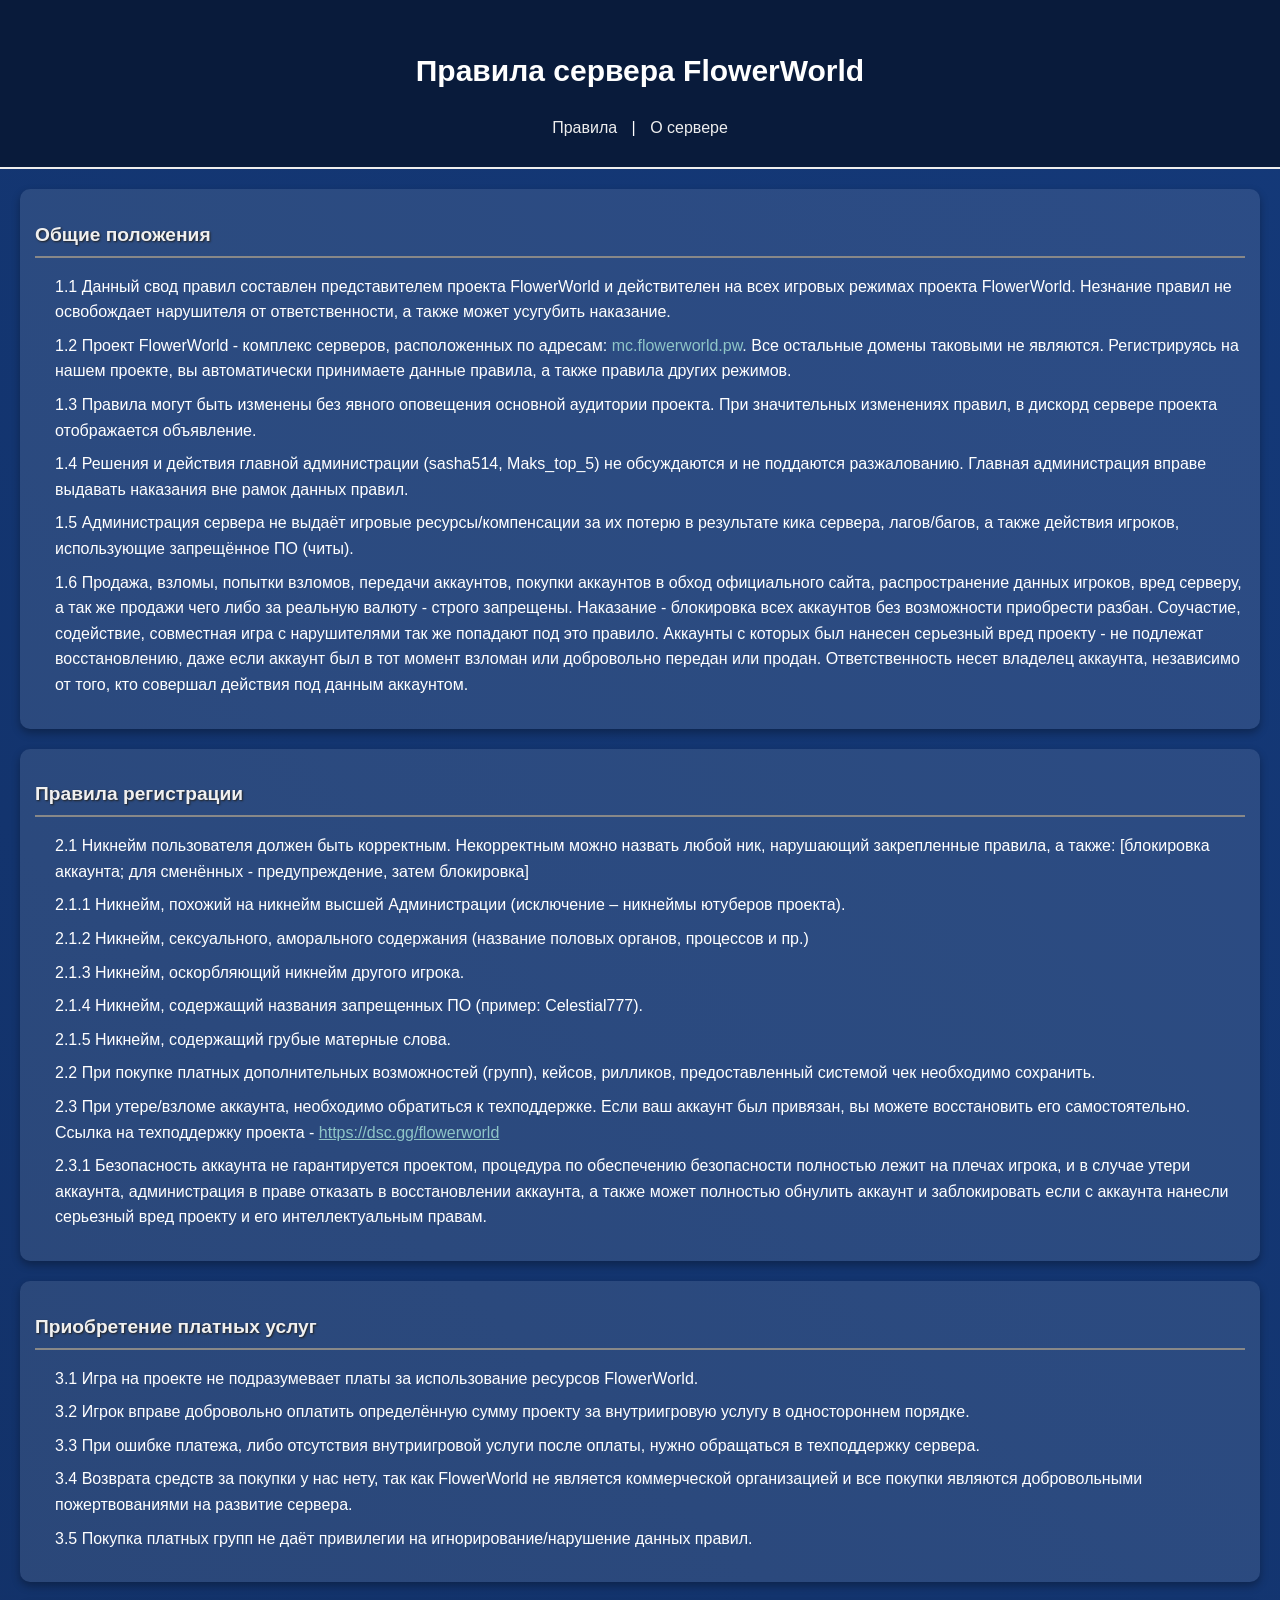
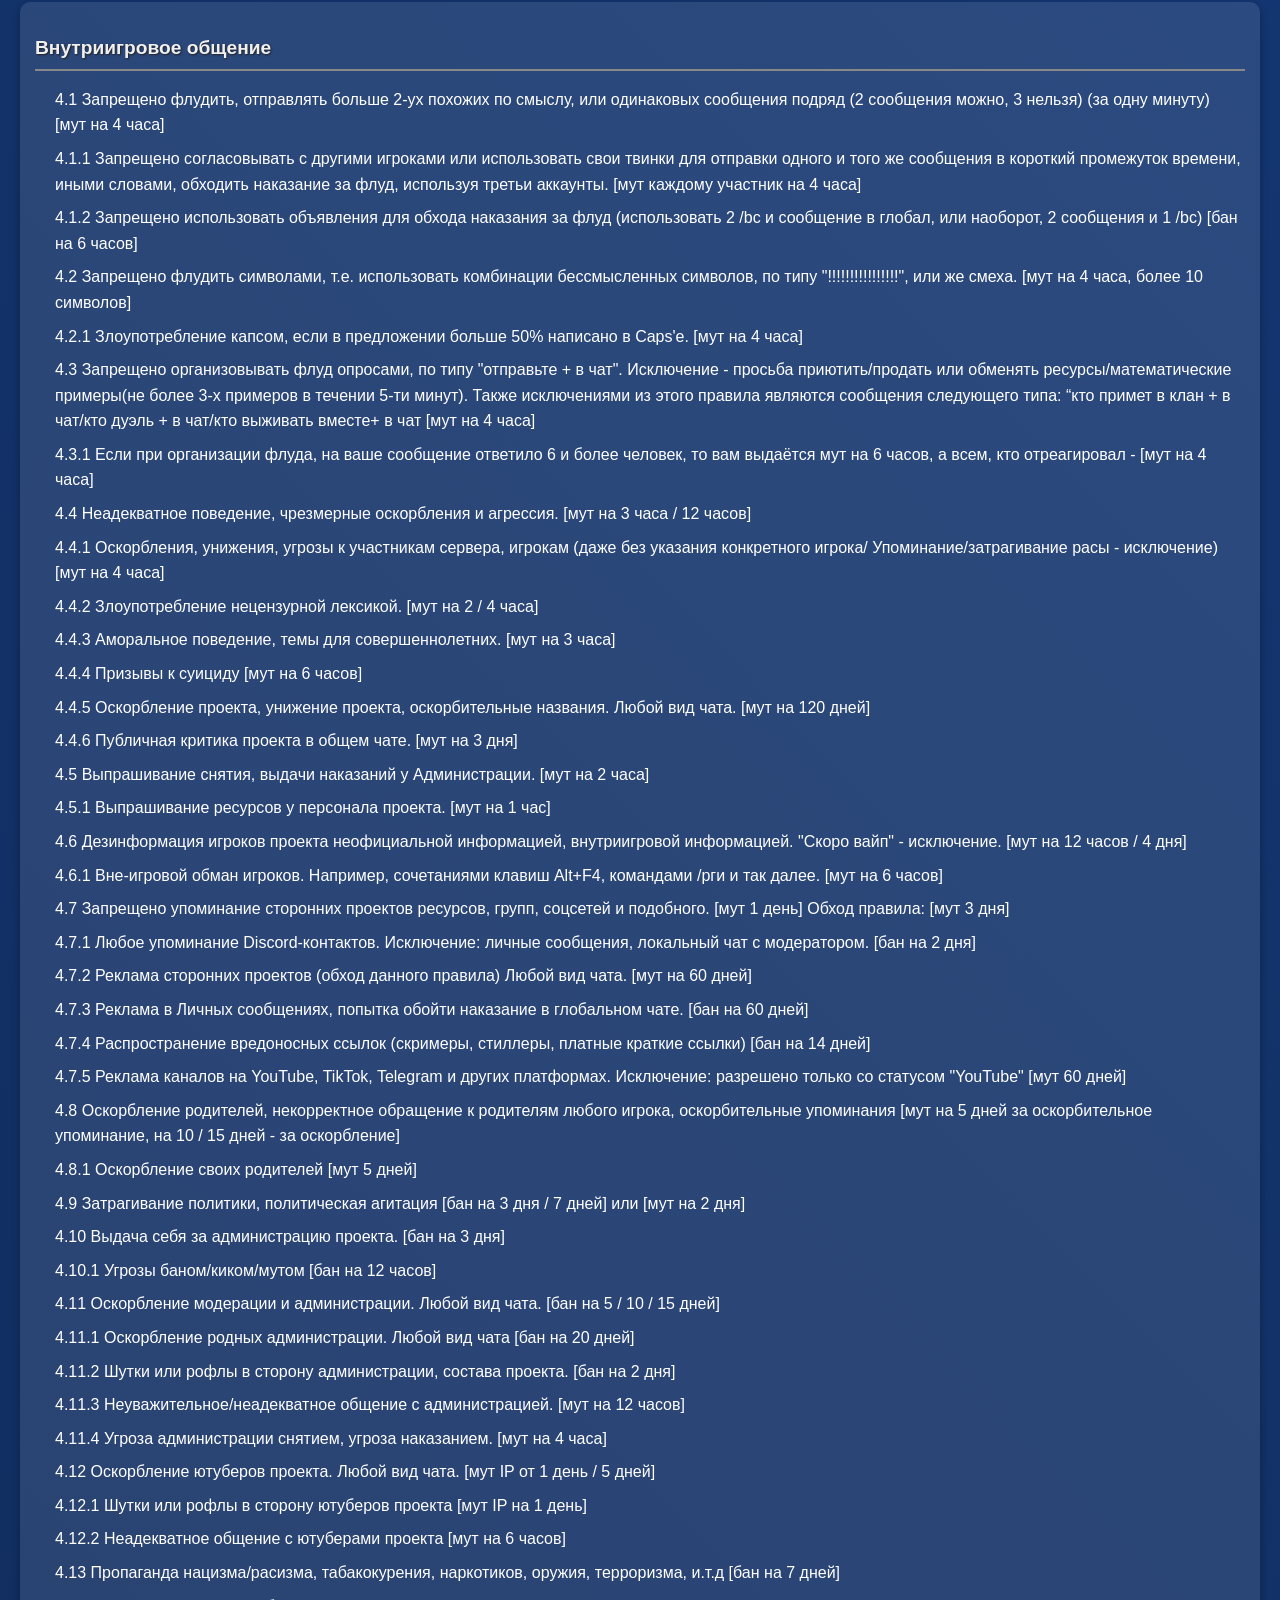
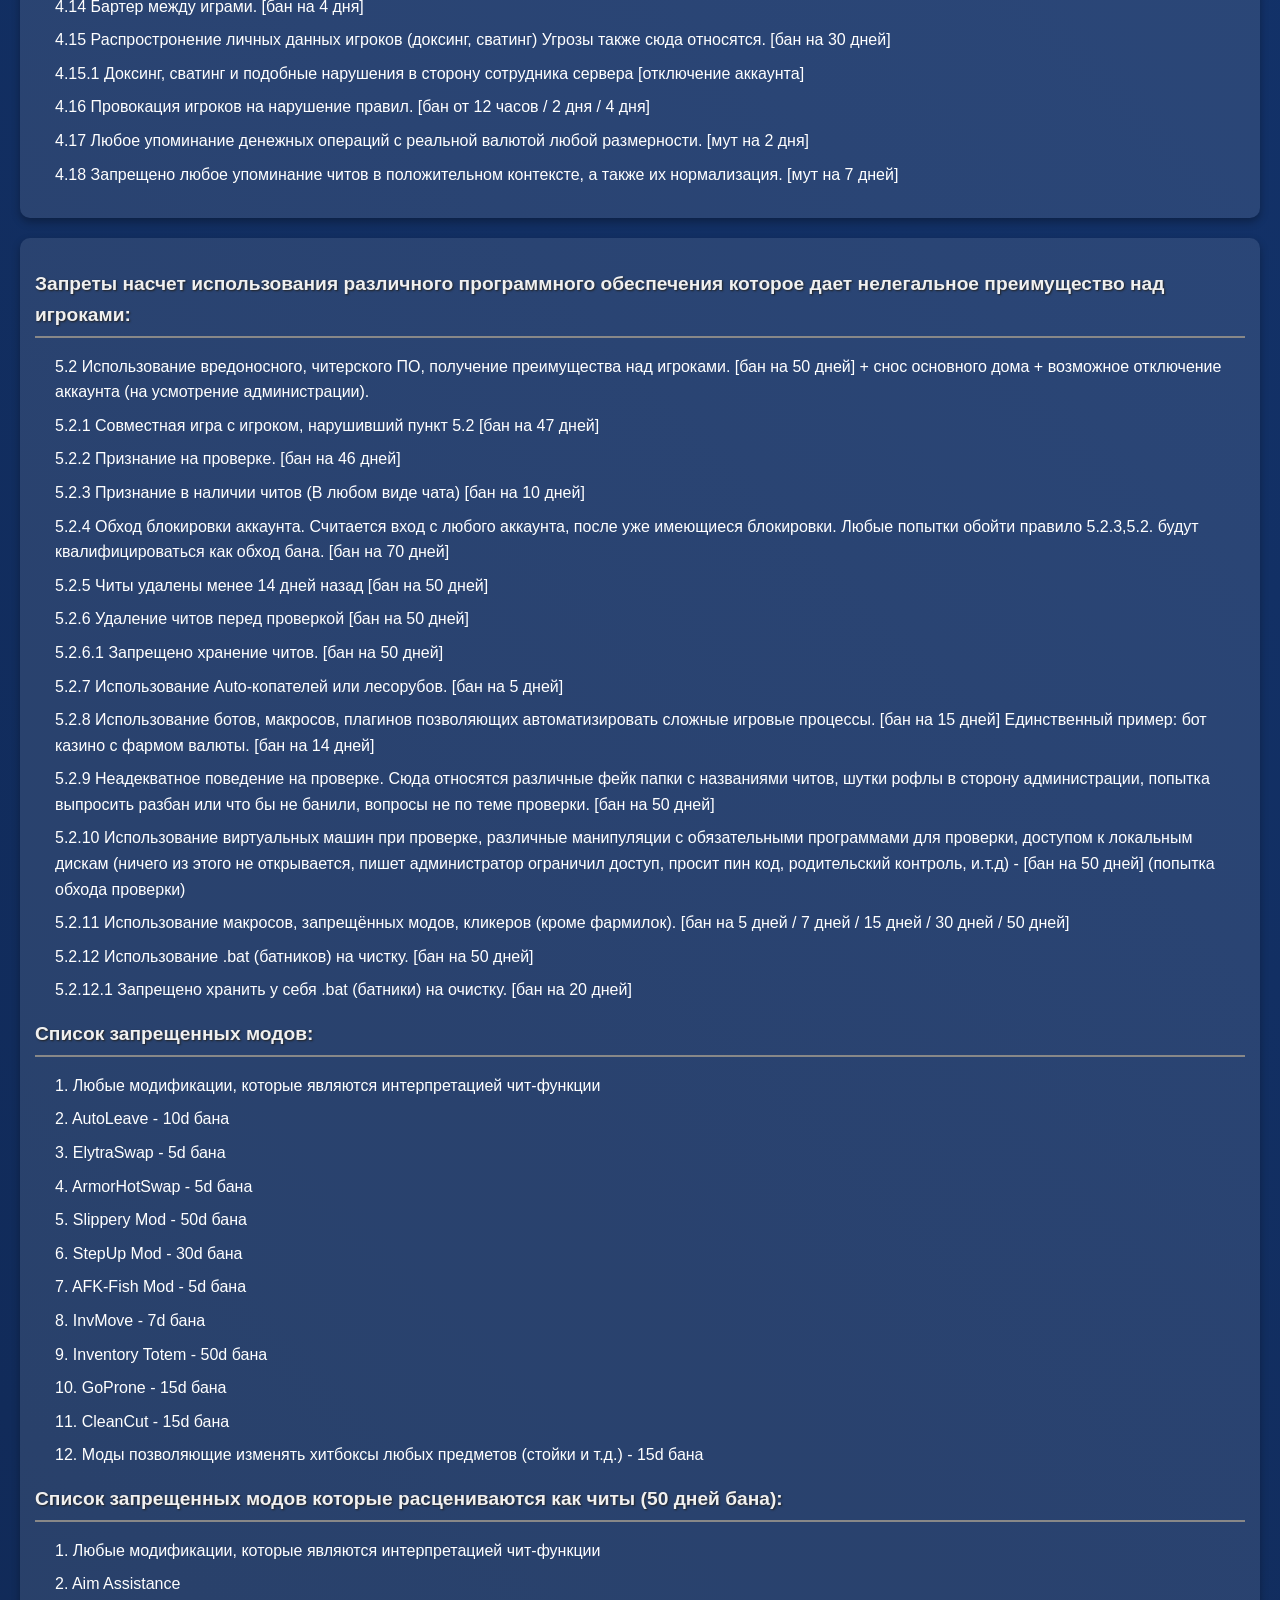
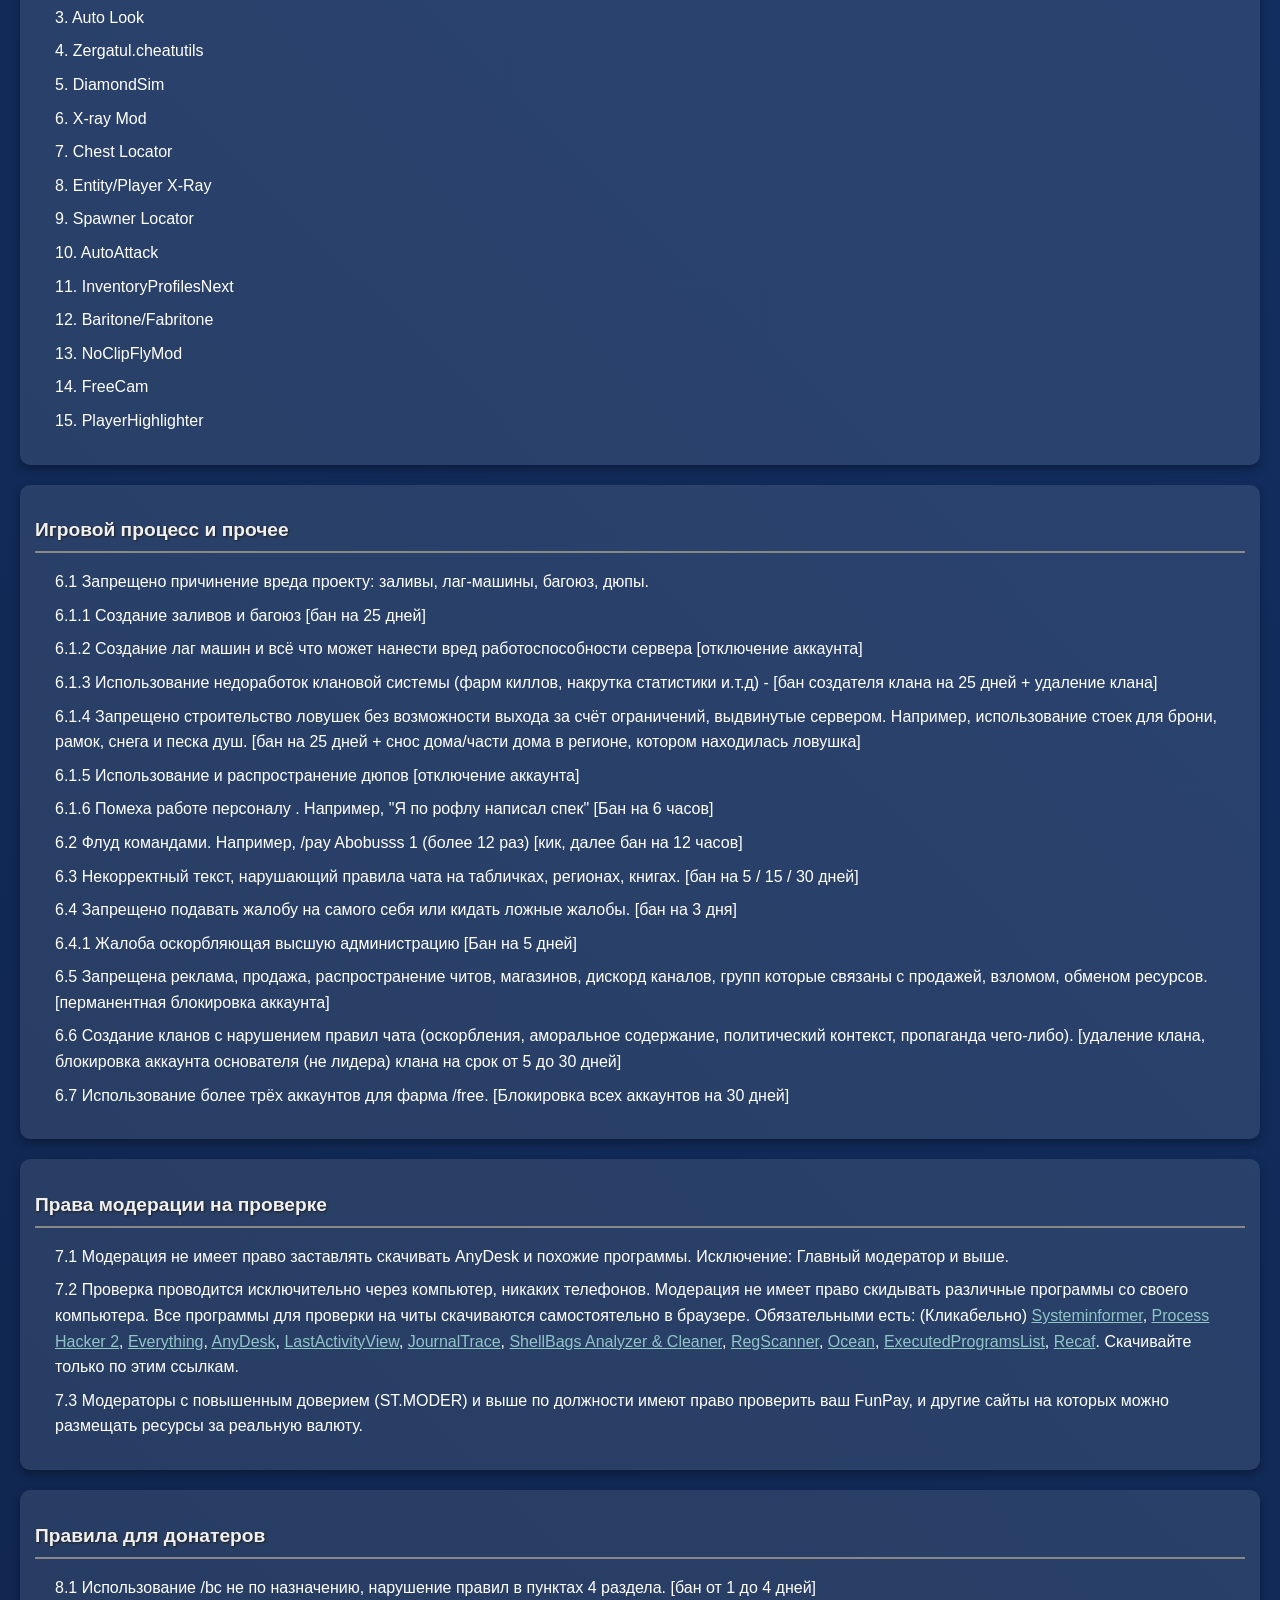
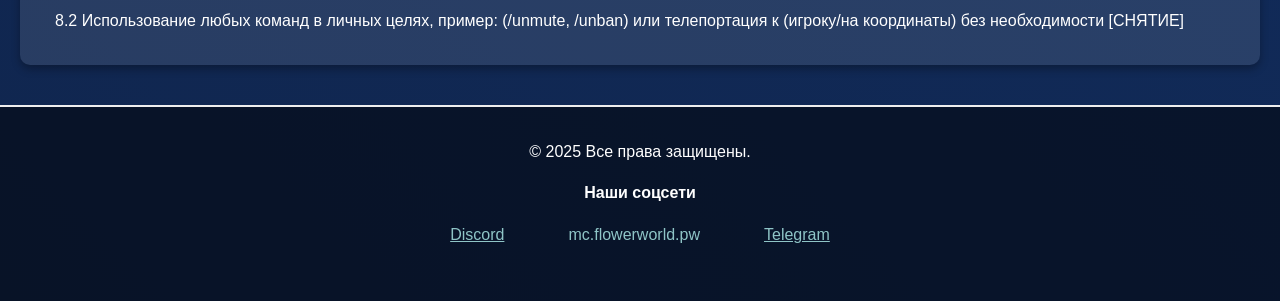
<file: index.html>
<!DOCTYPE html>
<html lang="ru">
<head>
    <meta charset="UTF-8">
    <meta name="viewport" content="width=device-width, initial-scale=1.0">
    <title>Правила сервера Minecraft</title>
    <link rel="stylesheet" href="style.css">
    <link rel="icon" href="test.ico" type="image/x-icon">
</head>
<body>
    <header>
        <h1>Правила сервера FlowerWorld</h1>
        <nav>
            <a href="index.html" style="text-decoration: none;">Правила</a> |
            <a href="about.html" style="text-decoration: none;">О сервере</a>
        </nav>
    </header>
    <main>
        <!-- <p id="copy_message">Текст скопирован</p> -->
        <section id="first">
            <h2>Общие положения</h2>
            <ol class="remove_list">
                <li>1.1 Данный свод правил составлен представителем проекта FlowerWorld и действителен на всех игровых режимах проекта FlowerWorld. Незнание правил не освобождает нарушителя от ответственности, а также может усугубить наказание.</ul>
                <li>1.2 Проект FlowerWorld - комплекс серверов, расположенных по адресам: <a onclick="Copy()" value="mc.flowerworld.pw" id="copy_url" style="cursor: pointer;">mc.flowerworld.pw</a>. Все остальные домены таковыми не являются. Регистрируясь на нашем проекте, вы автоматически принимаете данные правила, а также правила других режимов.</ul>
                <li>1.3 Правила могут быть изменены без явного оповещения основной аудитории проекта. При значительных изменениях правил, в дискорд сервере проекта отображается объявление.</ul>
                <li>1.4 Решения и действия главной администрации (sasha514, Maks_top_5) не обсуждаются и не поддаются разжалованию. Главная администрация вправе выдавать наказания вне рамок данных правил.</ul>
                <li>1.5 Администрация сервера не выдаёт игровые ресурсы/компенсации за их потерю в результате кика сервера, лагов/багов, а также действия игроков, использующие запрещённое ПО (читы).</ul>
                <li>1.6 Продажа, взломы, попытки взломов, передачи аккаунтов, покупки аккаунтов в обход официального сайта, распространение данных игроков, вред серверу, а так же продажи чего либо за реальную валюту - строго запрещены. Наказание - блокировка всех аккаунтов без возможности приобрести разбан. Соучастие, содействие, совместная игра с нарушителями так же попадают под это правило. Аккаунты с которых был нанесен серьезный вред проекту - не подлежат восстановлению, даже если аккаунт был в тот момент взломан или добровольно передан или продан. Ответственность несет владелец аккаунта, независимо от того, кто совершал действия под данным аккаунтом.</ul>
            </ol>
        </section>
        <section id="registration">
            <h2>Правила регистрации</h2>
            <!-- Здесь будут правила регистрации -->
            <ol class="remove_list">
                <li>2.1 Никнейм пользователя должен быть корректным. Некорректным можно назвать любой ник, нарушающий закрепленные правила, а также: [блокировка аккаунта; для сменённых - предупреждение, затем блокировка]</li>
                <li>2.1.1 Никнейм, похожий на никнейм высшей Администрации (исключение – никнеймы ютуберов проекта).</li>
                <li>2.1.2 Никнейм, сексуального, аморального содержания (название половых органов, процессов и пр.)</li>
                <li>2.1.3 Никнейм, оскорбляющий никнейм другого игрока.</li>
                <li>2.1.4 Никнейм, содержащий названия запрещенных ПО (пример: Celestial777).</li>
                <li>2.1.5 Никнейм, содержащий грубые матерные слова.</li>
                <li>2.2 При покупке платных дополнительных возможностей (групп), кейсов, рилликов, предоставленный системой чек необходимо сохранить.</li>
                <li>2.3 При утере/взломе аккаунта, необходимо обратиться к техподдержке. Если ваш аккаунт был привязан, вы можете восстановить его самостоятельно. Ссылка на техподдержку проекта - <a href="https://dsc.gg/flowerworld" style="color: rgb(143, 197, 199);">https://dsc.gg/flowerworld</a></li>
                <li>2.3.1 Безопасность аккаунта не гарантируется проектом, процедура по обеспечению безопасности полностью лежит на плечах игрока, и в случае утери аккаунта, администрация в праве отказать в восстановлении аккаунта, а также может полностью обнулить аккаунт и заблокировать если с аккаунта нанесли серьезный вред проекту и его интеллектуальным правам.</li>
            </ol>
        </section>
        <section id="payments">
            <h2>Приобретение платных услуг</h2>
            <ol class="remove_list">
                <li>3.1 Игра на проекте не подразумевает платы за использование ресурсов FlowerWorld.</li>
                <li>3.2 Игрок вправе добровольно оплатить определённую сумму проекту за внутриигровую услугу в одностороннем порядке.</li>
                <li>3.3 При ошибке платежа, либо отсутствия внутриигровой услуги после оплаты, нужно обращаться в техподдержку сервера.</li>
                <li>3.4 Возврата средств за покупки у нас нету, так как FlowerWorld не является коммерческой организацией и все покупки являются добровольными пожертвованиями на развитие сервера.</li>
                <li>3.5 Покупка платных групп не даёт привилегии на игнорирование/нарушение данных правил.</li>
            </ol>
        </section>
        <section id="communication">
            <h2>Внутриигровое общение</h2>
            <!-- Здесь будут правила общения -->
            <ol class="remove_list">
                <li>4.1 Запрещено флудить, отправлять больше 2-ух похожих по смыслу, или одинаковых сообщения подряд (2 сообщения можно, 3 нельзя) (за одну минуту) [мут на 4 часа]</li>
                <li>4.1.1 Запрещено согласовывать с другими игроками или использовать свои твинки для отправки одного и того же сообщения в короткий промежуток времени, иными словами, обходить наказание за флуд, используя третьи аккаунты. [мут каждому участник на 4 часа]</li>
                <li>4.1.2 Запрещено использовать объявления для обхода наказания за флуд (использовать 2 /bc и сообщение в глобал, или наоборот, 2 сообщения и 1 /bc) [бан на 6 часов]</li>
                <li>4.2 Запрещено флудить символами, т.е. использовать комбинации бессмысленных символов, по типу "!!!!!!!!!!!!!!!!", или же смеха. [мут на 4 часа, более 10 символов]</li>
                <li>4.2.1 Злоупотребление капсом, если в предложении больше 50% написано в Caps'е. [мут на 4 часа]</li>
                <li>4.3 Запрещено организовывать флуд опросами, по типу "отправьте + в чат". Исключение - просьба приютить/продать или обменять ресурсы/математические примеры(не более 3-х примеров в течении 5-ти минут). Также исключениями из этого правила являются сообщения следующего типа: “кто примет в клан + в чат/кто дуэль + в чат/кто выживать вместе+ в чат [мут на 4 часа]</li>
                <li>4.3.1 Если при организации флуда, на ваше сообщение ответило 6 и более человек, то вам выдаётся мут на 6 часов, а всем, кто отреагировал - [мут на 4 часа]</li>
                <li>4.4 Неадекватное поведение, чрезмерные оскорбления и агрессия. [мут на 3 часа / 12 часов]</li>
                <li>4.4.1 Оскорбления, унижения, угрозы к участникам сервера, игрокам (даже без указания конкретного игрока/ Упоминание/затрагивание расы - исключение) [мут на 4 часа]</li>
                <li>4.4.2 Злоупотребление нецензурной лексикой. [мут на 2 / 4 часа]</li>
                <li>4.4.3 Аморальное поведение, темы для совершеннолетних. [мут на 3 часа]</li>
                <li>4.4.4 Призывы к суициду [мут на 6 часов]</li>
                <li>4.4.5 Оскорбление проекта, унижение проекта, оскорбительные названия. Любой вид чата. [мут на 120 дней]</li>
                <li>4.4.6 Публичная критика проекта в общем чате. [мут на 3 дня]</li>
                <li>4.5 Выпрашивание снятия, выдачи наказаний у Администрации. [мут на 2 часа]</li>
                <li>4.5.1 Выпрашивание ресурсов у персонала проекта. [мут на 1 час]</li>
                <li>4.6 Дезинформация игроков проекта неофициальной информацией, внутриигровой информацией. "Скоро вайп" - исключение. [мут на 12 часов / 4 дня]</li>
                <li>4.6.1 Вне-игровой обман игроков. Например, сочетаниями клавиш Alt+F4, командами /рги и так далее. [мут на 6 часов]</li>
                <li>4.7 Запрещено упоминание сторонних проектов ресурсов, групп, соцсетей и подобного. [мут 1 день] Обход правила: [мут 3 дня]</li>
                <li>4.7.1 Любое упоминание Discord-контактов. Исключение: личные сообщения, локальный чат с модератором. [бан на 2 дня]</li>
                <li>4.7.2 Реклама сторонних проектов (обход данного правила) Любой вид чата. [мут на 60 дней]</li>
                <li>4.7.3 Реклама в Личных сообщениях, попытка обойти наказание в глобальном чате. [бан на 60 дней]</li>
                <li>4.7.4 Распространение вредоносных ссылок (скримеры, стиллеры, платные краткие ссылки) [бан на 14 дней]</li>
                <li>4.7.5 Реклама каналов на YouTube, TikTok, Telegram и других платформах. Исключение: разрешено только со статусом "YouTube" [мут 60 дней]</li>
                <li>4.8 Оскорбление родителей, некорректное обращение к родителям любого игрока, оскорбительные упоминания [мут на 5 дней за оскорбительное упоминание, на 10 / 15 дней - за оскорбление]</li>
                <li>4.8.1 Оскорбление своих родителей [мут 5 дней]</li>
                <li>4.9 Затрагивание политики, политическая агитация [бан на 3 дня / 7 дней] или [мут на 2 дня]</li>
                <li>4.10 Выдача себя за администрацию проекта. [бан на 3 дня]</li>
                <li>4.10.1 Угрозы баном/киком/мутом [бан на 12 часов]</li>
                <li>4.11 Оскорбление модерации и администрации. Любой вид чата. [бан на 5 / 10 / 15 дней]</li>
                <li>4.11.1 Оскорбление родных администрации. Любой вид чата [бан на 20 дней]</li>
                <li>4.11.2 Шутки или рофлы в сторону администрации, состава проекта. [бан на 2 дня]</li>
                <li>4.11.3 Неуважительное/неадекватное общение с администрацией. [мут на 12 часов]</li>
                <li>4.11.4 Угроза администрации снятием, угроза наказанием. [мут на 4 часа]</li>
                <li>4.12 Оскорбление ютуберов проекта. Любой вид чата. [мут IP от 1 день / 5 дней]</li>
                <li>4.12.1 Шутки или рофлы в сторону ютуберов проекта [мут IP на 1 день]</li>
                <li>4.12.2 Неадекватное общение с ютуберами проекта [мут на 6 часов]</li>
                <li>4.13 Пропаганда нацизма/расизма, табакокурения, наркотиков, оружия, терроризма, и.т.д [бан на 7 дней]</li>
                <li>4.14 Бартер между играми. [бан на 4 дня]</li>
                <li>4.15 Распростронение личных данных игроков (доксинг, сватинг) Угрозы также сюда относятся. [бан на 30 дней]</li>
                <li>4.15.1 Доксинг, сватинг и подобные нарушения в сторону сотрудника сервера [отключение аккаунта]</li>
                <li>4.16 Провокация игроков на нарушение правил. [бан от 12 часов / 2 дня / 4 дня]</li>
                <li>4.17 Любое упоминание денежных операций с реальной валютой любой размерности. [мут на 2 дня]</li>
                <li>4.18 Запрещено любое упоминание читов в положительном контексте, а также их нормализация. [мут на 7 дней]</li>
                <li></li>
            </ol>
        </section>
        <section id="software">
            <h2>Запреты насчет использования различного программного обеспечения которое дает нелегальное преимущество над игроками:</h2>
            <ol class="remove_list">
                <li>5.2 Использование вредоносного, читерского ПО, получение преимущества над игроками. [бан на 50 дней] + снос основного дома + возможное отключение аккаунта (на усмотрение администрации).</li>
                <li>5.2.1 Совместная игра с игроком, нарушивший пункт 5.2 [бан на 47 дней]</li>
                <li>5.2.2 Признание на проверке. [бан на 46 дней]</li>
                <li>5.2.3 Признание в наличии читов (В любом виде чата) [бан на 10 дней]</li>
                <li>5.2.4 Обход блокировки аккаунта. Считается вход с любого аккаунта, после уже имеющиеся блокировки. Любые попытки обойти правило 5.2.3,5.2. будут квалифицироваться как обход бана. [бан на 70 дней]</li>
                <li>5.2.5 Читы удалены менее 14 дней назад [бан на 50 дней]</li>
                <li>5.2.6 Удаление читов перед проверкой [бан на 50 дней]</li>
                <li>5.2.6.1 Запрещено хранение читов. [бан на 50 дней]</li>
                <li>5.2.7 Использование Auto-копателей или лесорубов. [бан на 5 дней]</li>
                <li>5.2.8 Использование ботов, макросов, плагинов позволяющих автоматизировать сложные игровые процессы. [бан на 15 дней] Единственный пример: бот казино с фармом валюты. [бан на 14 дней]</li>
                <li>5.2.9 Неадекватное поведение на проверке. Сюда относятся различные фейк папки с названиями читов, шутки рофлы в сторону администрации, попытка выпросить разбан или что бы не банили, вопросы не по теме проверки. [бан на 50 дней]</li>
                <li>5.2.10 Использование виртуальных машин при проверке, различные манипуляции с обязательными программами для проверки, доступом к локальным дискам (ничего из этого не открывается, пишет администратор ограничил доступ, просит пин код, родительский контроль, и.т.д) - [бан на 50 дней] (попытка обхода проверки)</li>
                <li>5.2.11 Использование макросов, запрещённых модов, кликеров (кроме фармилок). [бан на 5 дней / 7 дней / 15 дней / 30 дней / 50 дней]</li>
                <li>5.2.12 Использование .bat (батников) на чистку. [бан на 50 дней]</li>
                <li>5.2.12.1 Запрещено хранить у себя .bat (батники) на очистку. [бан на 20 дней]</li>
            </ol>
            <h2>Список запрещенных модов:</h2>
            <ol class="remove_list">
                <li>1. Любые модификации, которые являются интерпретацией чит-функции</li>
                <li>2. AutoLeave - 10d бана</li>
                <li>3. ElytraSwap - 5d бана</li>
                <li>4. ArmorHotSwap - 5d бана</li>
                <li>5. Slippery Mod - 50d бана</li>
                <li>6. StepUp Mod - 30d бана</li>
                <li>7. AFK-Fish Mod - 5d бана</li>
                <li>8. InvMove - 7d бана</li>
                <li>9. Inventory Totem - 50d бана</li>
                <li>10. GoProne - 15d бана</li>
                <li>11. CleanCut - 15d бана</li>
                <li>12. Моды позволяющие изменять хитбоксы любых предметов (стойки и т.д.) - 15d бана </li>
            </ol>
            <h2>Список запрещенных модов которые расцениваются как читы (50 дней бана):</h2>
            <ol class="remove_list">
                <li>1. Любые модификации, которые являются интерпретацией чит-функции</li>
                <li>2. Aim Assistance</li>
                <li>3. Auto Look</li>
                <li>4. Zergatul.cheatutils</li>
                <li>5. DiamondSim</li>
                <li>6. X-ray Mod</li>
                <li>7. Chest Locator</li>
                <li>8. Entity/Player X-Ray</li>
                <li>9. Spawner Locator</li>
                <li>10. AutoAttack</li>
                <li>11. InventoryProfilesNext</li>
                <li>12. Baritone/Fabritone</li>
                <li>13. NoClipFlyMod</li>
                <li>14. FreeCam</li>
                <li>15. PlayerHighlighter</li>
            </ol>
        </section>
        <section id="gameplay">
            <h2>Игровой процесс и прочее</h2>
            <ol class="remove_list">
                <li>6.1 Запрещено причинение вреда проекту: заливы, лаг-машины, багоюз, дюпы.</li>
                <li>6.1.1 Создание заливов и багоюз [бан на 25 дней]</li>
                <li>6.1.2 Создание лаг машин и всё что может нанести вред работоспособности сервера [отключение аккаунта]</li>
                <li>6.1.3 Использование недоработок клановой системы (фарм киллов, накрутка статистики и.т.д) - [бан создателя клана на 25 дней + удаление клана]</li>
                <li>6.1.4 Запрещено строительство ловушек без возможности выхода за счёт ограничений, выдвинутые сервером. Например, использование стоек для брони, рамок, снега и песка душ. [бан на 25 дней + снос дома/части дома в регионе, котором находилась ловушка]</li>
                <li>6.1.5 Использование и распространение дюпов [отключение аккаунта]</li>
                <li>6.1.6 Помеха работе персоналу . Например, "Я по рофлу написал спек" [Бан на 6 часов]</li>
                <li>6.2 Флуд командами. Например, /pay Abobusss 1 (более 12 раз) [кик, далее бан на 12 часов]</li>
                <li>6.3 Некорректный текст, нарушающий правила чата на табличках, регионах, книгах. [бан на 5 / 15 / 30 дней]</li>
                <li>6.4 Запрещено подавать жалобу на самого себя или кидать ложные жалобы. [бан на 3 дня]</li>
                <li>6.4.1 Жалоба оскорбляющая высшую администрацию [Бан на 5 дней]</li>
                <li>6.5 Запрещена реклама, продажа, распространение читов, магазинов, дискорд каналов, групп которые связаны с продажей, взломом, обменом ресурсов. [перманентная блокировка аккаунта]</li>
                <li>6.6 Создание кланов с нарушением правил чата (оскорбления, аморальное содержание, политический контекст, пропаганда чего-либо). [удаление клана, блокировка аккаунта основателя (не лидера) клана на срок от 5 до 30 дней]</li>
                <li>6.7 Использование более трёх аккаунтов для фарма /free. [Блокировка всех аккаунтов на 30 дней]</li>

            </ol>
        </section>
           <section id="moderation">
            <h2>Права модерации на проверке</h2>
            <ol class="remove_list">
                <li>7.1 Модерация не имеет право заставлять скачивать AnyDesk и похожие программы. Исключение: Главный модератор и выше.</li>
                <li>7.2 Проверка проводится исключительно через компьютер, никаких телефонов. Модерация не имеет право скидывать различные программы со своего компьютера. Все программы для проверки на читы скачиваются самостоятельно в браузере. Обязательными есть: (Кликабельно) <a href="https://systeminformer.sourceforge.io/">Systeminformer</a>, <a href="https://systeminformer.sourceforge.io/downloads">Process Hacker 2</a>, <a href="https://www.voidtools.com/ru-ru/">Everything</a>, <a href="https://anydesk.com/ru">AnyDesk</a>, <a href="https://www.nirsoft.net/utils/computer_activity_view.html">LastActivityView</a>, <a href="https://github.com/ponei/JournalTrace/releases/tag/1.0">JournalTrace</a>, <a href="https://privazer.com/ru/download-shellbag-analyzer-shellbag-cleaner.php">ShellBags Analyzer & Cleaner</a>, <a href="https://www.nirsoft.net/utils/regscanner.html">RegScanner</a>, <a href="https://anticheat.ac/download/">Ocean</a>, <a href="https://www.nirsoft.net/utils/executed_programs_list.html">ExecutedProgramsList</a>, <a href="https://github.com/Col-E/Recaf/releases">Recaf</a>. Скачивайте только по этим ссылкам.</li>
                <li>7.3 Модераторы с повышенным доверием (ST.MODER) и выше по должности имеют право проверить ваш FunPay, и другие сайты на которых можно размещать ресурсы за реальную валюту.</li>
            </ol>
        </section>
        <section id="donators">
            <h2>Правила для донатеров</h2>
            <ol class="remove_list">
                <li>8.1 Использование /bc не по назначению, нарушение правил в пунктах 4 раздела. [бан от 1 до 4 дней]</li>
                <li>8.2 Использование любых команд в личных целях, пример: (/unmute, /unban) или телепортация к (игроку/на координаты) без необходимости [СНЯТИЕ]</li>
            </ol>
        </section>
    </main>
    <footer class="footer">
        <div>
            <p>© 2025 Все права защищены.</p>
            <h3>Наши соцсети</h5>
        </div>
        <div class="footer_links">
            <a href="https://dsc.gg/flowerworld">Discord</a>
            <a onclick="Copy()" value="mc.flowerworld.pw" id="copy_url" style="cursor: pointer;">mc.flowerworld.pw</a>
            <a href="https://t.me/flowerworldpw">Telegram</a>
        </div>
    </footer>
    <script src="script.js"></script>
    <script src="script.js"></script>
</body>
</html>
</file>
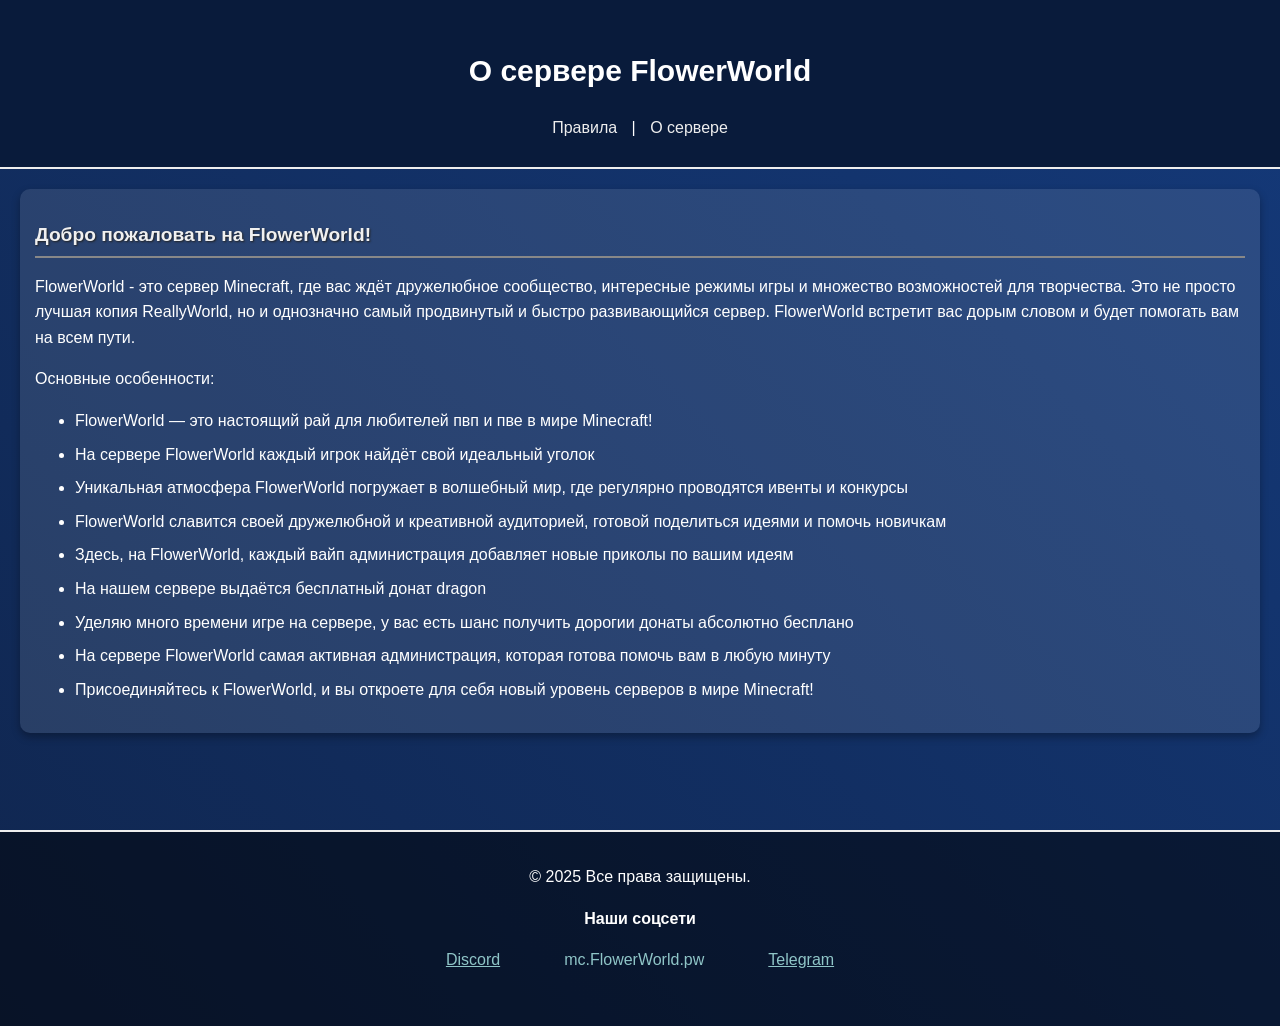
<file: about.html>
<!DOCTYPE html>
<html lang="ru">
<head>
    <meta charset="UTF-8">
    <meta name="viewport" content="width=device-width, initial-scale=1.0">
    <title>О сервере FlowerWorld</title>
    <link rel="stylesheet" href="style.css">
    <link rel="icon" href="test.ico" type="image/x-icon">
</head>
<body>
    <header>
        <h1>О сервере FlowerWorld</h1>
        <nav>
            <a href="index.html" style="text-decoration: none;">Правила</a> |
            <a href="about.html" style="text-decoration: none;">О сервере</a>
        </nav>
    </header>
    <main>
        <!-- <p class="copy_message">Текст скопирован</p> -->
        <section>
            <h2>Добро пожаловать на FlowerWorld!</h2>
            <p>FlowerWorld - это сервер Minecraft, где вас ждёт дружелюбное сообщество, интересные режимы игры и множество возможностей для творчества. Это не просто лучшая копия ReallyWorld, но и однозначно самый продвинутый и быстро развивающийся сервер. FlowerWorld встретит вас дорым словом и будет помогать вам на всем пути.</p>
            <p>Основные особенности: </p>
            <ul>
                <li>FlowerWorld — это настоящий рай для любителей пвп и пве в мире Minecraft!</li>
                <li>На сервере FlowerWorld каждый игрок найдёт свой идеальный уголок</li>
                <li>Уникальная атмосфера FlowerWorld погружает в волшебный мир, где регулярно проводятся ивенты и конкурсы</li>
                <li>FlowerWorld славится своей дружелюбной и креативной аудиторией, готовой поделиться идеями и помочь новичкам</li>
                <li>Здесь, на FlowerWorld, каждый вайп администрация добавляет новые приколы по вашим идеям</li>
                <li>На нашем сервере выдаётся бесплатный донат dragon</li>
                <li>Уделяю много времени игре на сервере, у вас есть шанс получить дорогии донаты абсолютно бесплано</li>
                <li>На сервере FlowerWorld самая активная администрация, которая готова помочь вам в любую минуту</li>
                <li>Присоединяйтесь к FlowerWorld, и вы откроете для себя новый уровень серверов в мире Minecraft!</li>
            </ul>
        </section>
    </main>
    <footer class="footer">
        <div>
            <p>© 2025 Все права защищены.</p>
            <h3>Наши соцсети</h5>
        </div>
        <div class="footer_links">
            <a href="https://dsc.gg/flowerworld">Discord</a>
            <a onclick="Copy()" value="mc.flowerworld.pw" id="copy_url" style="cursor: pointer;">mc.FlowerWorld.pw</a>
            <a href="https://t.me/flowerworldpw">Telegram</a>
        </div>
    </footer>
    <script src="script.js"></script>
</body>
</html>
</file>
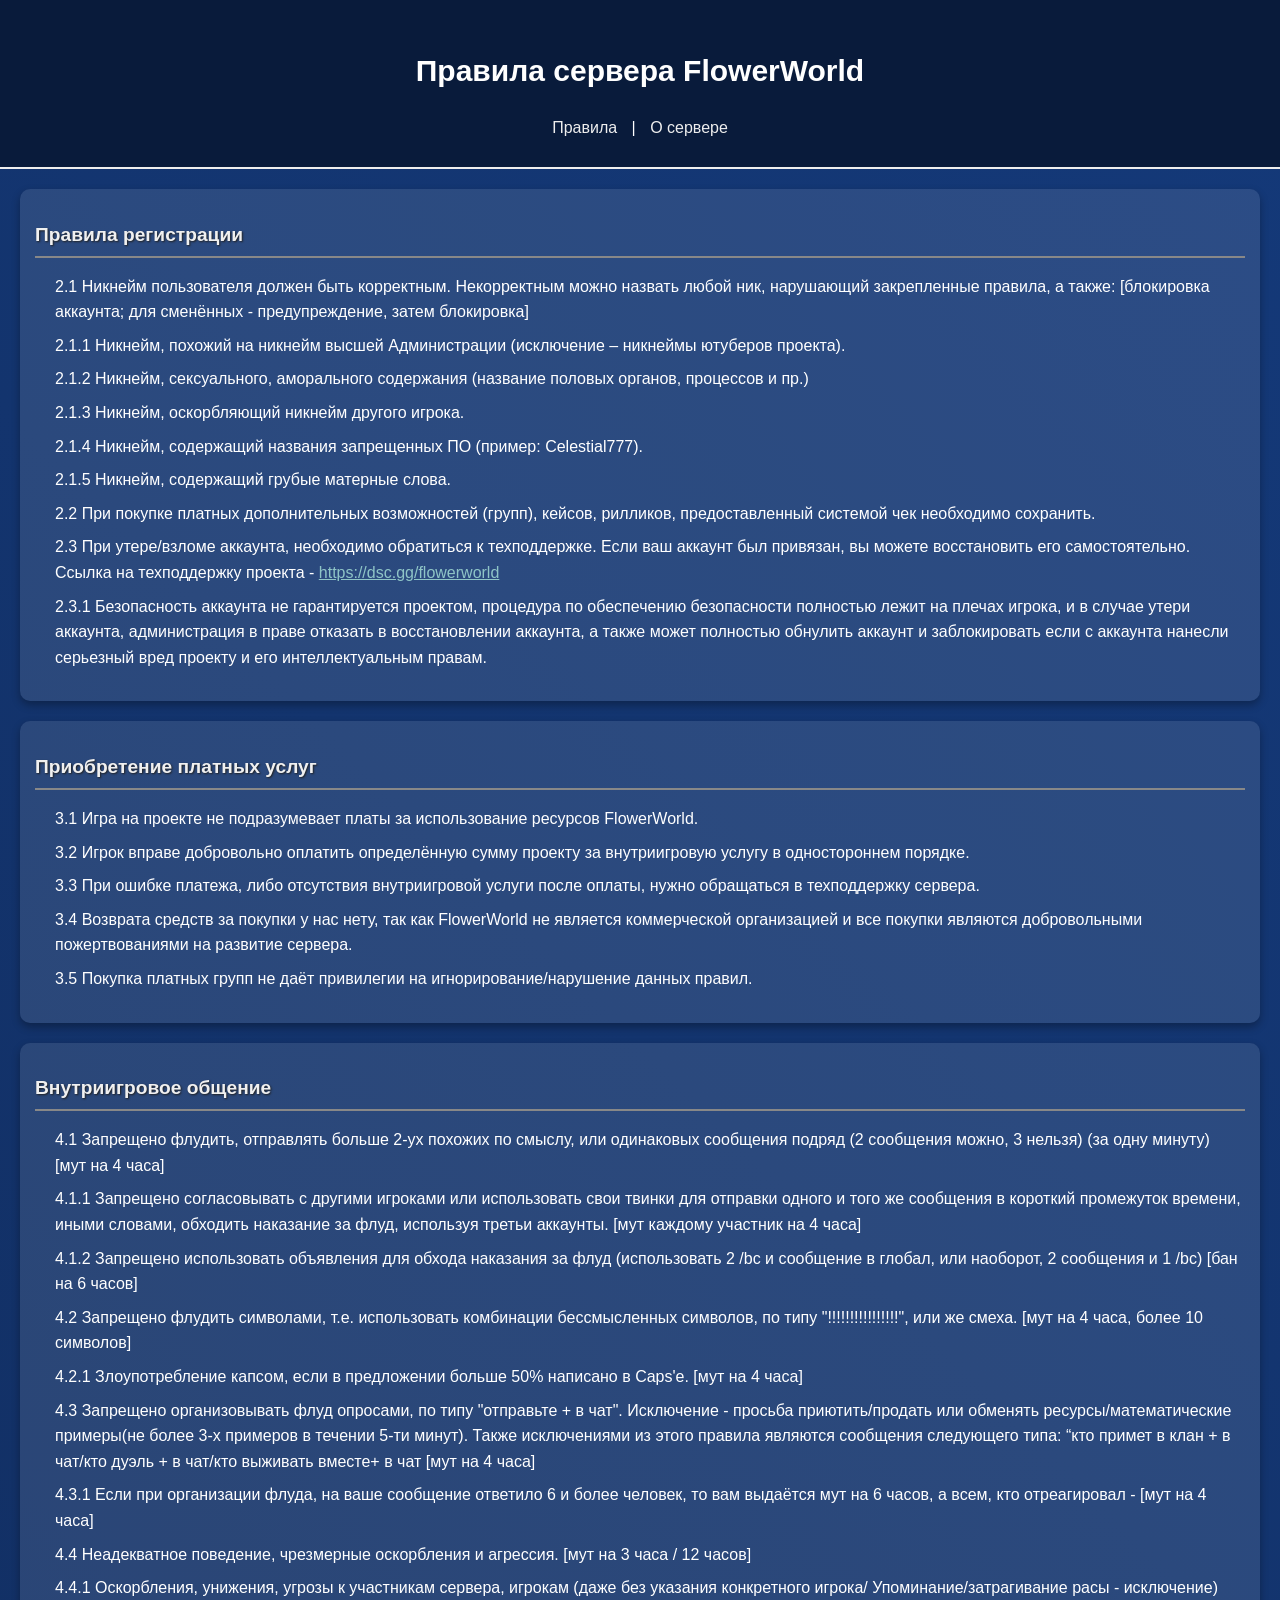
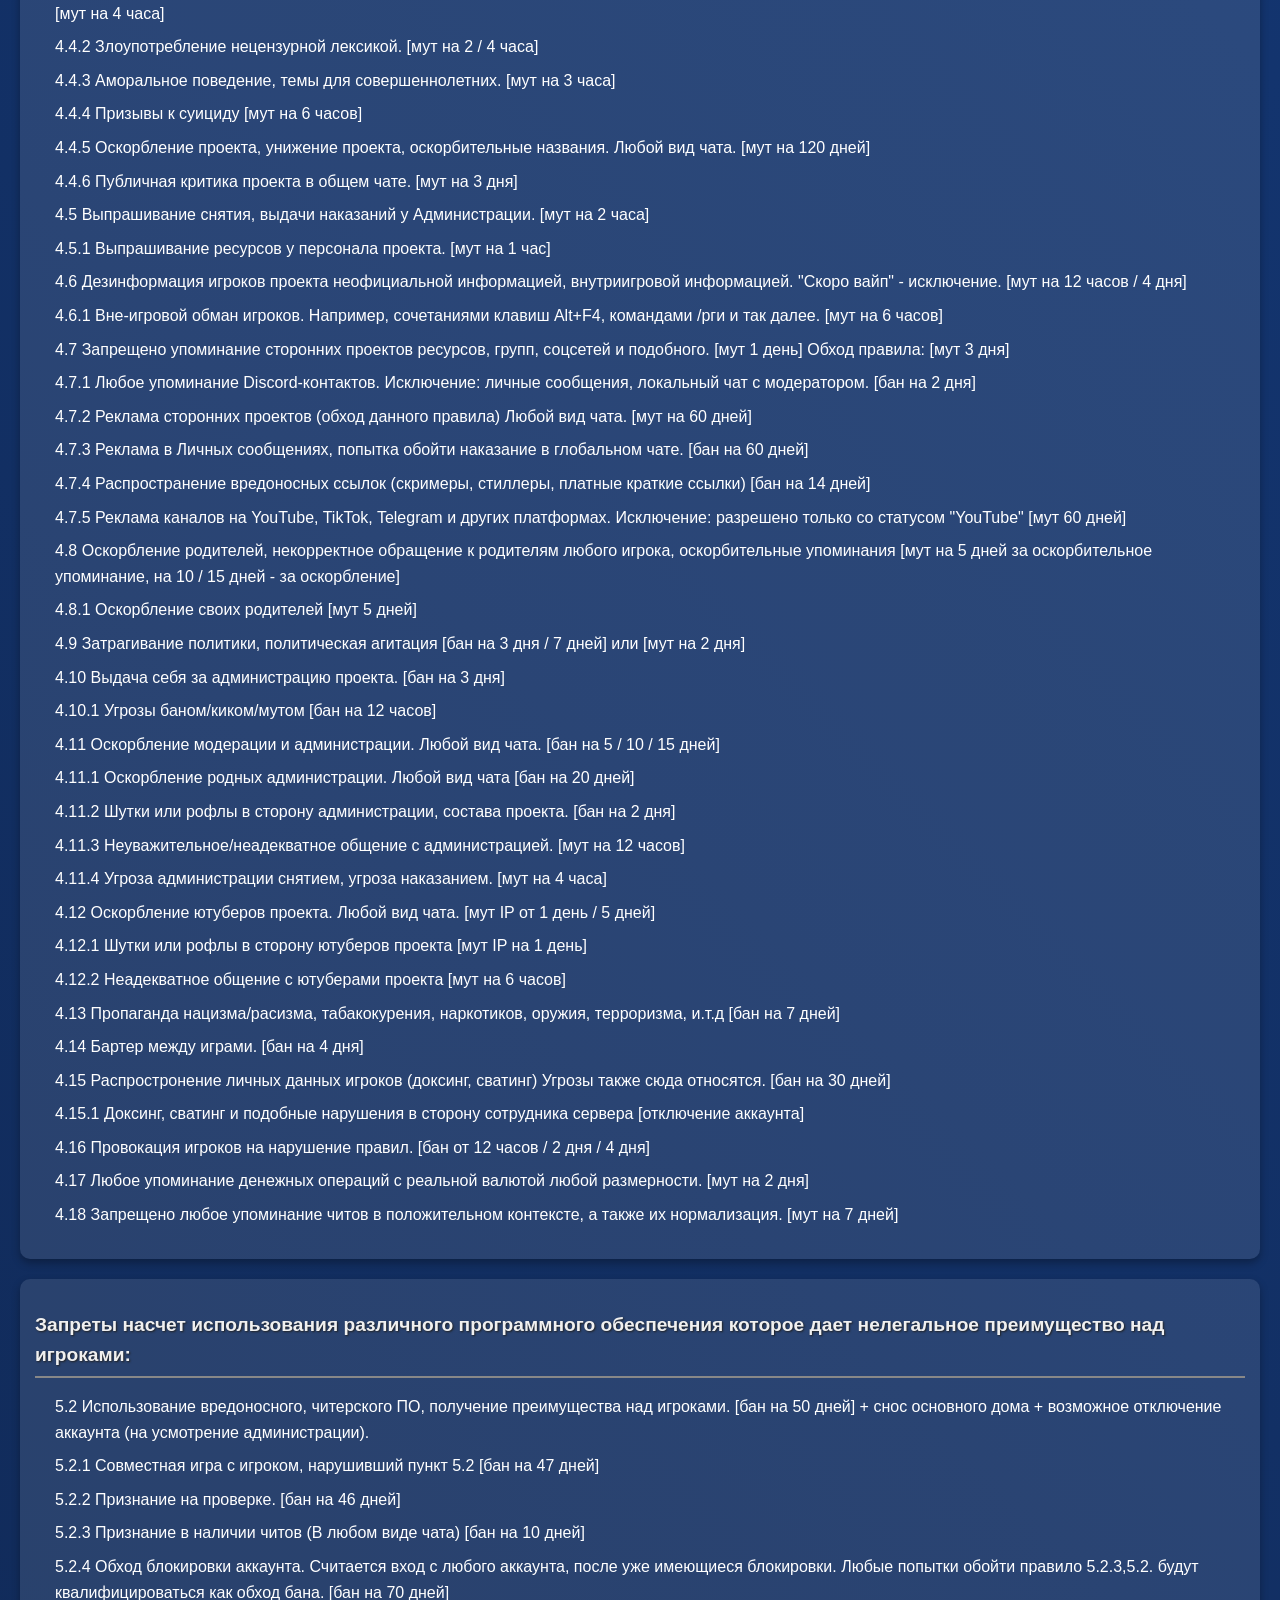
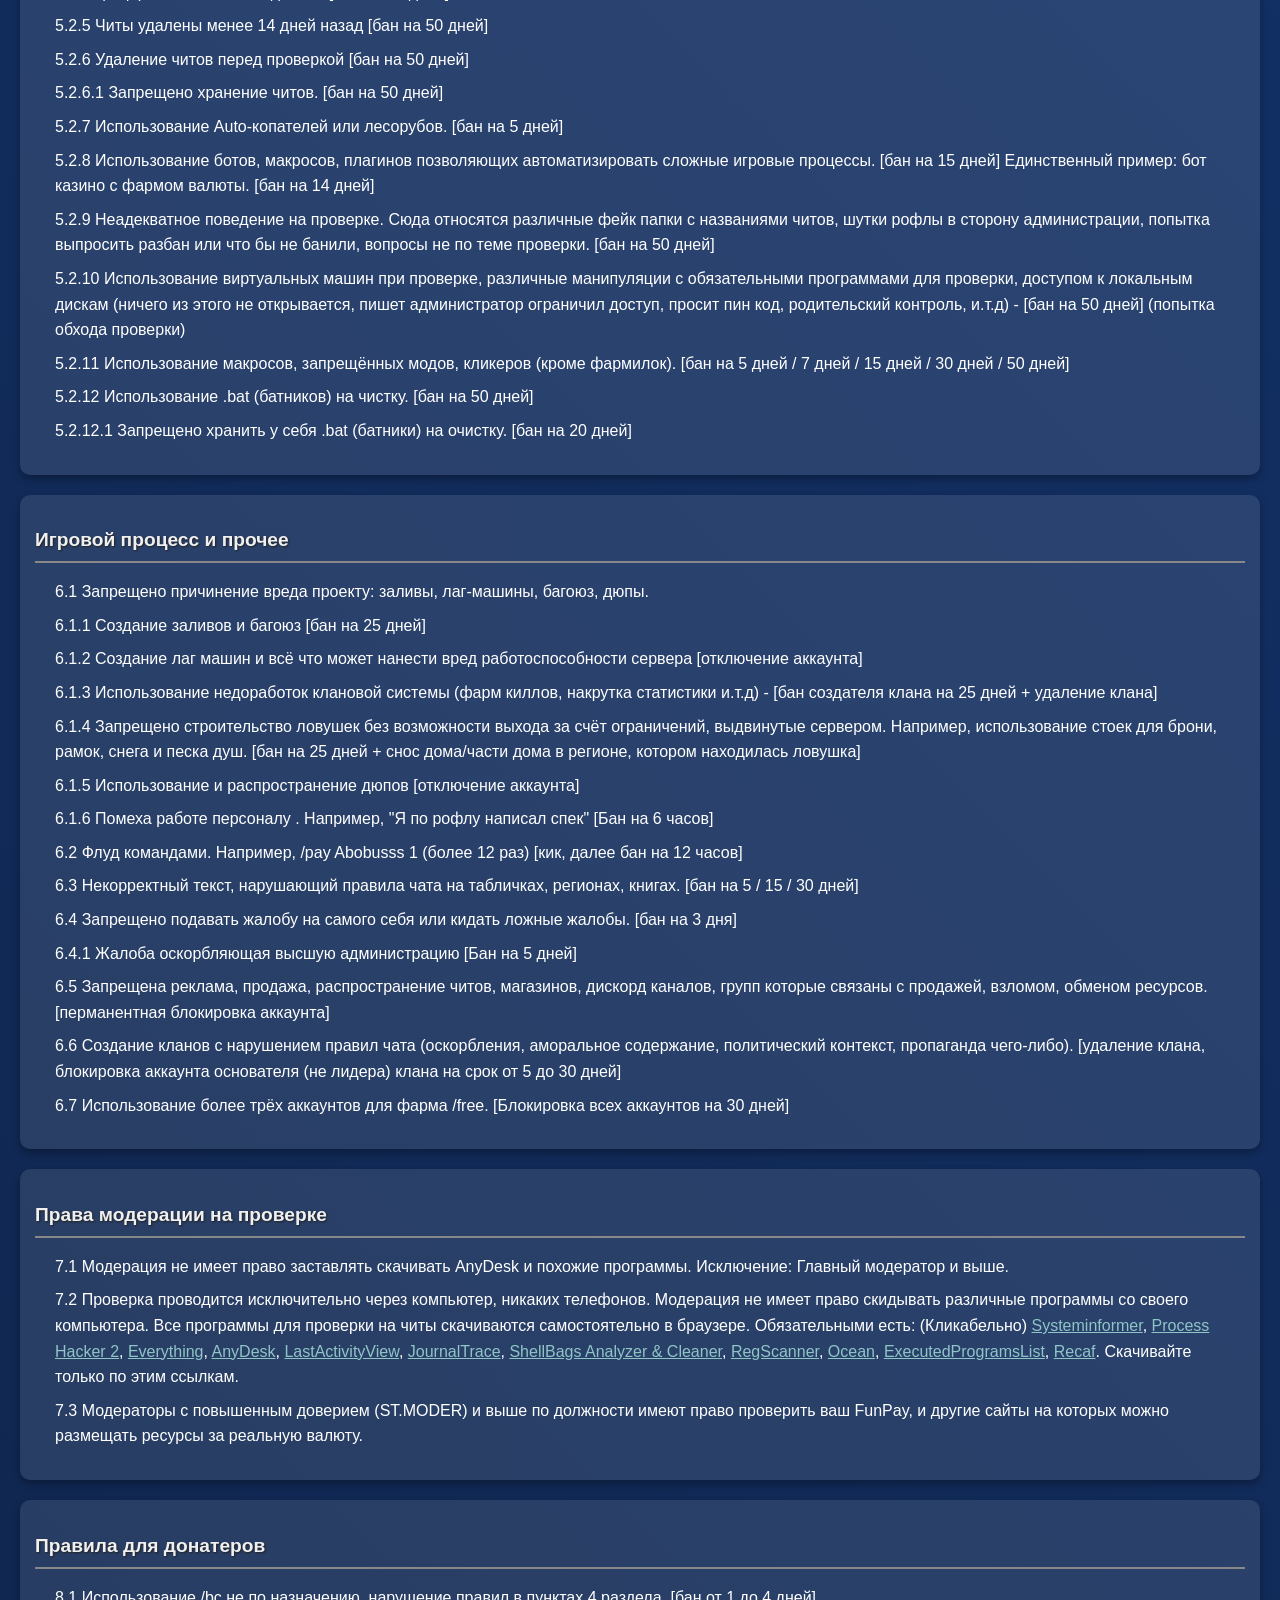
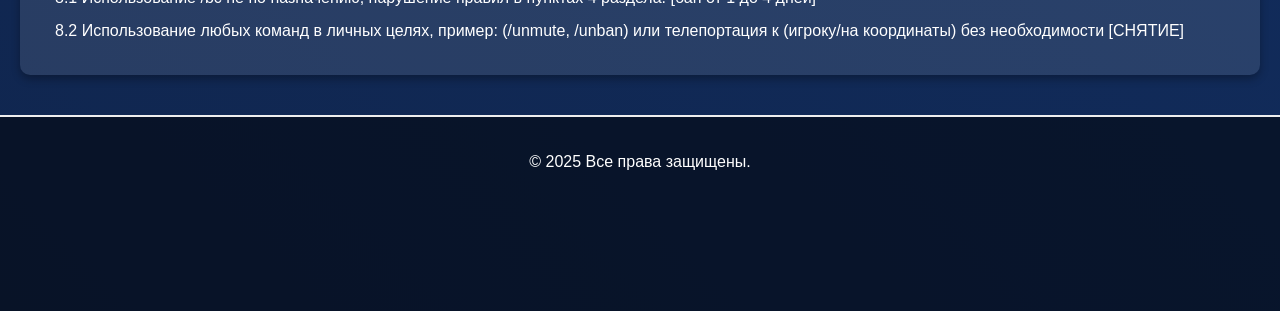
<file: rules.html>
<!DOCTYPE html>
<html lang="ru">
<head>
    <meta charset="UTF-8">
    <meta name="viewport" content="width=device-width, initial-scale=1.0">
    <title>Правила сервера Minecraft</title>
    <link rel="stylesheet" href="style.css">
</head>
<body>
    <header>
        <h1>Правила сервера FlowerWorld</h1>
        <nav>
            <a href="rules.html" style="text-decoration: none;">Правила</a> |
            <a href="about.html" style="text-decoration: none;">О сервере</a>
        </nav>
    </header>
    <main>
        <section id="registration">
            <h2>Правила регистрации</h2>
            <!-- Здесь будут правила регистрации -->
            <ol class="remove_list">
                <li>2.1 Никнейм пользователя должен быть корректным. Некорректным можно назвать любой ник, нарушающий закрепленные правила, а также: [блокировка аккаунта; для сменённых - предупреждение, затем блокировка]</li>
                <li>2.1.1 Никнейм, похожий на никнейм высшей Администрации (исключение – никнеймы ютуберов проекта).</li>
                <li>2.1.2 Никнейм, сексуального, аморального содержания (название половых органов, процессов и пр.)</li>
                <li>2.1.3 Никнейм, оскорбляющий никнейм другого игрока.</li>
                <li>2.1.4 Никнейм, содержащий названия запрещенных ПО (пример: Celestial777).</li>
                <li>2.1.5 Никнейм, содержащий грубые матерные слова.</li>
                <li>2.2 При покупке платных дополнительных возможностей (групп), кейсов, рилликов, предоставленный системой чек необходимо сохранить.</li>
                <li>2.3 При утере/взломе аккаунта, необходимо обратиться к техподдержке. Если ваш аккаунт был привязан, вы можете восстановить его самостоятельно. Ссылка на техподдержку проекта - <a href="https://dsc.gg/flowerworld" style="color: rgb(143, 197, 199);">https://dsc.gg/flowerworld</a></li>
                <li>2.3.1 Безопасность аккаунта не гарантируется проектом, процедура по обеспечению безопасности полностью лежит на плечах игрока, и в случае утери аккаунта, администрация в праве отказать в восстановлении аккаунта, а также может полностью обнулить аккаунт и заблокировать если с аккаунта нанесли серьезный вред проекту и его интеллектуальным правам.</li>
            </ol>
        </section>
        <section id="payments">
            <h2>Приобретение платных услуг</h2>
            <ol class="remove_list">
                <li>3.1 Игра на проекте не подразумевает платы за использование ресурсов FlowerWorld.</li>
                <li>3.2 Игрок вправе добровольно оплатить определённую сумму проекту за внутриигровую услугу в одностороннем порядке.</li>
                <li>3.3 При ошибке платежа, либо отсутствия внутриигровой услуги после оплаты, нужно обращаться в техподдержку сервера.</li>
                <li>3.4 Возврата средств за покупки у нас нету, так как FlowerWorld не является коммерческой организацией и все покупки являются добровольными пожертвованиями на развитие сервера.</li>
                <li>3.5 Покупка платных групп не даёт привилегии на игнорирование/нарушение данных правил.</li>
            </ol>
        </section>
        <section id="communication">
            <h2>Внутриигровое общение</h2>
            <!-- Здесь будут правила общения -->
            <ol class="remove_list">
                <li>4.1 Запрещено флудить, отправлять больше 2-ух похожих по смыслу, или одинаковых сообщения подряд (2 сообщения можно, 3 нельзя) (за одну минуту) [мут на 4 часа]</li>
                <li>4.1.1 Запрещено согласовывать с другими игроками или использовать свои твинки для отправки одного и того же сообщения в короткий промежуток времени, иными словами, обходить наказание за флуд, используя третьи аккаунты. [мут каждому участник на 4 часа]</li>
                <li>4.1.2 Запрещено использовать объявления для обхода наказания за флуд (использовать 2 /bc и сообщение в глобал, или наоборот, 2 сообщения и 1 /bc) [бан на 6 часов]</li>
                <li>4.2 Запрещено флудить символами, т.е. использовать комбинации бессмысленных символов, по типу "!!!!!!!!!!!!!!!!", или же смеха. [мут на 4 часа, более 10 символов]</li>
                <li>4.2.1 Злоупотребление капсом, если в предложении больше 50% написано в Caps'е. [мут на 4 часа]</li>
                <li>4.3 Запрещено организовывать флуд опросами, по типу "отправьте + в чат". Исключение - просьба приютить/продать или обменять ресурсы/математические примеры(не более 3-х примеров в течении 5-ти минут). Также исключениями из этого правила являются сообщения следующего типа: “кто примет в клан + в чат/кто дуэль + в чат/кто выживать вместе+ в чат [мут на 4 часа]</li>
                <li>4.3.1 Если при организации флуда, на ваше сообщение ответило 6 и более человек, то вам выдаётся мут на 6 часов, а всем, кто отреагировал - [мут на 4 часа]</li>
                <li>4.4 Неадекватное поведение, чрезмерные оскорбления и агрессия. [мут на 3 часа / 12 часов]</li>
                <li>4.4.1 Оскорбления, унижения, угрозы к участникам сервера, игрокам (даже без указания конкретного игрока/ Упоминание/затрагивание расы - исключение) [мут на 4 часа]</li>
                <li>4.4.2 Злоупотребление нецензурной лексикой. [мут на 2 / 4 часа]</li>
                <li>4.4.3 Аморальное поведение, темы для совершеннолетних. [мут на 3 часа]</li>
                <li>4.4.4 Призывы к суициду [мут на 6 часов]</li>
                <li>4.4.5 Оскорбление проекта, унижение проекта, оскорбительные названия. Любой вид чата. [мут на 120 дней]</li>
                <li>4.4.6 Публичная критика проекта в общем чате. [мут на 3 дня]</li>
                <li>4.5 Выпрашивание снятия, выдачи наказаний у Администрации. [мут на 2 часа]</li>
                <li>4.5.1 Выпрашивание ресурсов у персонала проекта. [мут на 1 час]</li>
                <li>4.6 Дезинформация игроков проекта неофициальной информацией, внутриигровой информацией. "Скоро вайп" - исключение. [мут на 12 часов / 4 дня]</li>
                <li>4.6.1 Вне-игровой обман игроков. Например, сочетаниями клавиш Alt+F4, командами /рги и так далее. [мут на 6 часов]</li>
                <li>4.7 Запрещено упоминание сторонних проектов ресурсов, групп, соцсетей и подобного. [мут 1 день] Обход правила: [мут 3 дня]</li>
                <li>4.7.1 Любое упоминание Discord-контактов. Исключение: личные сообщения, локальный чат с модератором. [бан на 2 дня]</li>
                <li>4.7.2 Реклама сторонних проектов (обход данного правила) Любой вид чата. [мут на 60 дней]</li>
                <li>4.7.3 Реклама в Личных сообщениях, попытка обойти наказание в глобальном чате. [бан на 60 дней]</li>
                <li>4.7.4 Распространение вредоносных ссылок (скримеры, стиллеры, платные краткие ссылки) [бан на 14 дней]</li>
                <li>4.7.5 Реклама каналов на YouTube, TikTok, Telegram и других платформах. Исключение: разрешено только со статусом "YouTube" [мут 60 дней]</li>
                <li>4.8 Оскорбление родителей, некорректное обращение к родителям любого игрока, оскорбительные упоминания [мут на 5 дней за оскорбительное упоминание, на 10 / 15 дней - за оскорбление]</li>
                <li>4.8.1 Оскорбление своих родителей [мут 5 дней]</li>
                <li>4.9 Затрагивание политики, политическая агитация [бан на 3 дня / 7 дней] или [мут на 2 дня]</li>
                <li>4.10 Выдача себя за администрацию проекта. [бан на 3 дня]</li>
                <li>4.10.1 Угрозы баном/киком/мутом [бан на 12 часов]</li>
                <li>4.11 Оскорбление модерации и администрации. Любой вид чата. [бан на 5 / 10 / 15 дней]</li>
                <li>4.11.1 Оскорбление родных администрации. Любой вид чата [бан на 20 дней]</li>
                <li>4.11.2 Шутки или рофлы в сторону администрации, состава проекта. [бан на 2 дня]</li>
                <li>4.11.3 Неуважительное/неадекватное общение с администрацией. [мут на 12 часов]</li>
                <li>4.11.4 Угроза администрации снятием, угроза наказанием. [мут на 4 часа]</li>
                <li>4.12 Оскорбление ютуберов проекта. Любой вид чата. [мут IP от 1 день / 5 дней]</li>
                <li>4.12.1 Шутки или рофлы в сторону ютуберов проекта [мут IP на 1 день]</li>
                <li>4.12.2 Неадекватное общение с ютуберами проекта [мут на 6 часов]</li>
                <li>4.13 Пропаганда нацизма/расизма, табакокурения, наркотиков, оружия, терроризма, и.т.д [бан на 7 дней]</li>
                <li>4.14 Бартер между играми. [бан на 4 дня]</li>
                <li>4.15 Распростронение личных данных игроков (доксинг, сватинг) Угрозы также сюда относятся. [бан на 30 дней]</li>
                <li>4.15.1 Доксинг, сватинг и подобные нарушения в сторону сотрудника сервера [отключение аккаунта]</li>
                <li>4.16 Провокация игроков на нарушение правил. [бан от 12 часов / 2 дня / 4 дня]</li>
                <li>4.17 Любое упоминание денежных операций с реальной валютой любой размерности. [мут на 2 дня]</li>
                <li>4.18 Запрещено любое упоминание читов в положительном контексте, а также их нормализация. [мут на 7 дней]</li>
                <li></li>
            </ol>
        </section>
        <section id="software">
            <h2>Запреты насчет использования различного программного обеспечения которое дает нелегальное преимущество над игроками:</h2>
            <ol class="remove_list">
                <li>5.2 Использование вредоносного, читерского ПО, получение преимущества над игроками. [бан на 50 дней] + снос основного дома + возможное отключение аккаунта (на усмотрение администрации).</li>
                <li>5.2.1 Совместная игра с игроком, нарушивший пункт 5.2 [бан на 47 дней]</li>
                <li>5.2.2 Признание на проверке. [бан на 46 дней]</li>
                <li>5.2.3 Признание в наличии читов (В любом виде чата) [бан на 10 дней]</li>
                <li>5.2.4 Обход блокировки аккаунта. Считается вход с любого аккаунта, после уже имеющиеся блокировки. Любые попытки обойти правило 5.2.3,5.2. будут квалифицироваться как обход бана. [бан на 70 дней]</li>
                <li>5.2.5 Читы удалены менее 14 дней назад [бан на 50 дней]</li>
                <li>5.2.6 Удаление читов перед проверкой [бан на 50 дней]</li>
                <li>5.2.6.1 Запрещено хранение читов. [бан на 50 дней]</li>
                <li>5.2.7 Использование Auto-копателей или лесорубов. [бан на 5 дней]</li>
                <li>5.2.8 Использование ботов, макросов, плагинов позволяющих автоматизировать сложные игровые процессы. [бан на 15 дней] Единственный пример: бот казино с фармом валюты. [бан на 14 дней]</li>
                <li>5.2.9 Неадекватное поведение на проверке. Сюда относятся различные фейк папки с названиями читов, шутки рофлы в сторону администрации, попытка выпросить разбан или что бы не банили, вопросы не по теме проверки. [бан на 50 дней]</li>
                <li>5.2.10 Использование виртуальных машин при проверке, различные манипуляции с обязательными программами для проверки, доступом к локальным дискам (ничего из этого не открывается, пишет администратор ограничил доступ, просит пин код, родительский контроль, и.т.д) - [бан на 50 дней] (попытка обхода проверки)</li>
                <li>5.2.11 Использование макросов, запрещённых модов, кликеров (кроме фармилок). [бан на 5 дней / 7 дней / 15 дней / 30 дней / 50 дней]</li>
                <li>5.2.12 Использование .bat (батников) на чистку. [бан на 50 дней]</li>
                <li>5.2.12.1 Запрещено хранить у себя .bat (батники) на очистку. [бан на 20 дней]</li>
            </ol>

        </section>
        <section id="gameplay">
            <h2>Игровой процесс и прочее</h2>
            <ol class="remove_list">
                <li>6.1 Запрещено причинение вреда проекту: заливы, лаг-машины, багоюз, дюпы.</li>
                <li>6.1.1 Создание заливов и багоюз [бан на 25 дней]</li>
                <li>6.1.2 Создание лаг машин и всё что может нанести вред работоспособности сервера [отключение аккаунта]</li>
                <li>6.1.3 Использование недоработок клановой системы (фарм киллов, накрутка статистики и.т.д) - [бан создателя клана на 25 дней + удаление клана]</li>
                <li>6.1.4 Запрещено строительство ловушек без возможности выхода за счёт ограничений, выдвинутые сервером. Например, использование стоек для брони, рамок, снега и песка душ. [бан на 25 дней + снос дома/части дома в регионе, котором находилась ловушка]</li>
                <li>6.1.5 Использование и распространение дюпов [отключение аккаунта]</li>
                <li>6.1.6 Помеха работе персоналу . Например, "Я по рофлу написал спек" [Бан на 6 часов]</li>
                <li>6.2 Флуд командами. Например, /pay Abobusss 1 (более 12 раз) [кик, далее бан на 12 часов]</li>
                <li>6.3 Некорректный текст, нарушающий правила чата на табличках, регионах, книгах. [бан на 5 / 15 / 30 дней]</li>
                <li>6.4 Запрещено подавать жалобу на самого себя или кидать ложные жалобы. [бан на 3 дня]</li>
                <li>6.4.1 Жалоба оскорбляющая высшую администрацию [Бан на 5 дней]</li>
                <li>6.5 Запрещена реклама, продажа, распространение читов, магазинов, дискорд каналов, групп которые связаны с продажей, взломом, обменом ресурсов. [перманентная блокировка аккаунта]</li>
                <li>6.6 Создание кланов с нарушением правил чата (оскорбления, аморальное содержание, политический контекст, пропаганда чего-либо). [удаление клана, блокировка аккаунта основателя (не лидера) клана на срок от 5 до 30 дней]</li>
                <li>6.7 Использование более трёх аккаунтов для фарма /free. [Блокировка всех аккаунтов на 30 дней]</li>

            </ol>
        </section>
           <section id="moderation">
            <h2>Права модерации на проверке</h2>
            <ol class="remove_list">
                <li>7.1 Модерация не имеет право заставлять скачивать AnyDesk и похожие программы. Исключение: Главный модератор и выше.</li>
                <li>7.2 Проверка проводится исключительно через компьютер, никаких телефонов. Модерация не имеет право скидывать различные программы со своего компьютера. Все программы для проверки на читы скачиваются самостоятельно в браузере. Обязательными есть: (Кликабельно) <a href="https://systeminformer.sourceforge.io/">Systeminformer</a>, <a href="https://systeminformer.sourceforge.io/downloads">Process Hacker 2</a>, <a href="https://www.voidtools.com/ru-ru/">Everything</a>, <a href="https://anydesk.com/ru">AnyDesk</a>, <a href="https://www.nirsoft.net/utils/computer_activity_view.html">LastActivityView</a>, <a href="https://github.com/ponei/JournalTrace/releases/tag/1.0">JournalTrace</a>, <a href="https://privazer.com/ru/download-shellbag-analyzer-shellbag-cleaner.php">ShellBags Analyzer & Cleaner</a>, <a href="https://www.nirsoft.net/utils/regscanner.html">RegScanner</a>, <a href="https://anticheat.ac/download/">Ocean</a>, <a href="https://www.nirsoft.net/utils/executed_programs_list.html">ExecutedProgramsList</a>, <a href="https://github.com/Col-E/Recaf/releases">Recaf</a>. Скачивайте только по этим ссылкам.</li>
                <li>7.3 Модераторы с повышенным доверием (ST.MODER) и выше по должности имеют право проверить ваш FunPay, и другие сайты на которых можно размещать ресурсы за реальную валюту.</li>
            </ol>
        </section>
        <section id="donators">
            <h2>Правила для донатеров</h2>
            <ol class="remove_list">
                <li>8.1 Использование /bc не по назначению, нарушение правил в пунктах 4 раздела. [бан от 1 до 4 дней]</li>
                <li>8.2 Использование любых команд в личных целях, пример: (/unmute, /unban) или телепортация к (игроку/на координаты) без необходимости [СНЯТИЕ]</li>
            </ol>
        </section>
    </main>
    <footer>
        <p>© 2025 Все права защищены.</p>
    </footer>
    <script src="script.js"></script>
    <script src="script.js"></script>
</body>
</html>
</file>
<file: style.css>
* {
    /* overflow: visible; */
    user-select: none;
    font-size: medium;
}

body {
    font-family: 'Arial', sans-serif;
    margin: 0;
    padding: 0;
    color: #fff;
    line-height: 1.6;
    /* Создаем градиентный фон */
    background: linear-gradient(45deg, #10264f, #143979);
    /* Добавляем анимированный эффект.  Ключевые кадры определяют изменение фона со временем */
    animation: gradient 15s ease infinite;
    display: flex;
    flex-direction: column;
    min-height: 100vh;
}

@keyframes gradient {
    0% {
        background-position: 0% 50%; /* Начальная позиция градиента */
    }
    50% {
        background-position: 100% 50%; /* Смещаем градиент */
    }
    100% {
        background-position: 0% 50%; /* Возвращаем градиент в исходное положение */
    }
}

.copy_message {
    background-color: rgb(0, 100, 27);
    position: fixed;
    top: 0;
    right: 41vw;
    padding: 0.5% 5%;
    border-radius: 10px;
    z-index: 2;
    animation: opacity 3s ease infinite;
}

@keyframes opacity {
    0% { opacity: 1; } 
    30% { opacity: 1; }
    100% { opacity: 0; }
}

header {
    position: sticky;
    top: 0;
    background-color: #091b3b; /* Затемненный фон для выделения */
    color: #fff;
    padding: 1rem 0;
    text-align: center;
    border-bottom: 2px solid #eee; /* Светлый разделитель */
    z-index: 1;
    height: 15vh;
    display: flex;
    flex-direction: column;
    justify-content: center;
}

main {
    padding: 20px;
    min-height: 69vh;
}

section {
    margin-bottom: 20px;
    background-color: rgba(255, 255, 255, 0.1); /* Полупрозрачный белый */
    padding: 15px;
    border-radius: 10px;
    box-shadow: 0 4px 8px rgba(0, 0, 0, 0.3);
    transition: transform 0.2s ease-in-out; /* Плавный эффект при наведении */
 }

section:hover {
    transform: translateY(-5px); /* Поднимаем секцию при наведении */
    box-shadow: 0 6px 12px rgba(0, 0, 0, 0.7); /* Усиливаем тень при наведении */
}

h2 {
    color: #f0f0f0; /* Более светлый цвет заголовков */
    font-size: larger;
    border-bottom: 2px solid #888;
    padding-bottom: 5px;
    margin-bottom: 10px;
    text-shadow: 1px 1px 2px #222;
}

h1 {
    font-size: 30px;
}

ol {
    padding-left: 20px;
}

li {
    margin-bottom: 8px;
}

a {
    color: rgb(143, 197, 199);
}
footer {
    text-align: center;
    padding: 1rem 0;
    background-color: rgba(0, 0, 0, 0.5);
    color: #fff;
    border-top: 2px solid #eee;
    height: 18vh;
}

.footer_links {
    display: flex;
    justify-content: center;
    gap: 5%;
}

nav a {
    color: #eee;
    text-decoration: none;
    margin: 0 10px;
    transition: color 0.3s ease;
}

nav a:hover {
    color: #bbb;
}





.remove_list {
    list-style-type: none
}


/* Mobiles Portrait & Landscape
@media only screen and (min-device-width : 320px) and (max-device-width : 480px) {
    * {
        font-size: medium;
    }

    h1 {
        font-size: 50px;
    }

    h2 {
        font-size: larger;
    }
} */


/* Mobiles Portrait */
@media only screen and (max-width : 320px) {
    * {
        font-size: small;
    }

    h1 {
        font-size: 20px;
    }

    h2 {
        font-size: 15px;
    }
}
</file>
